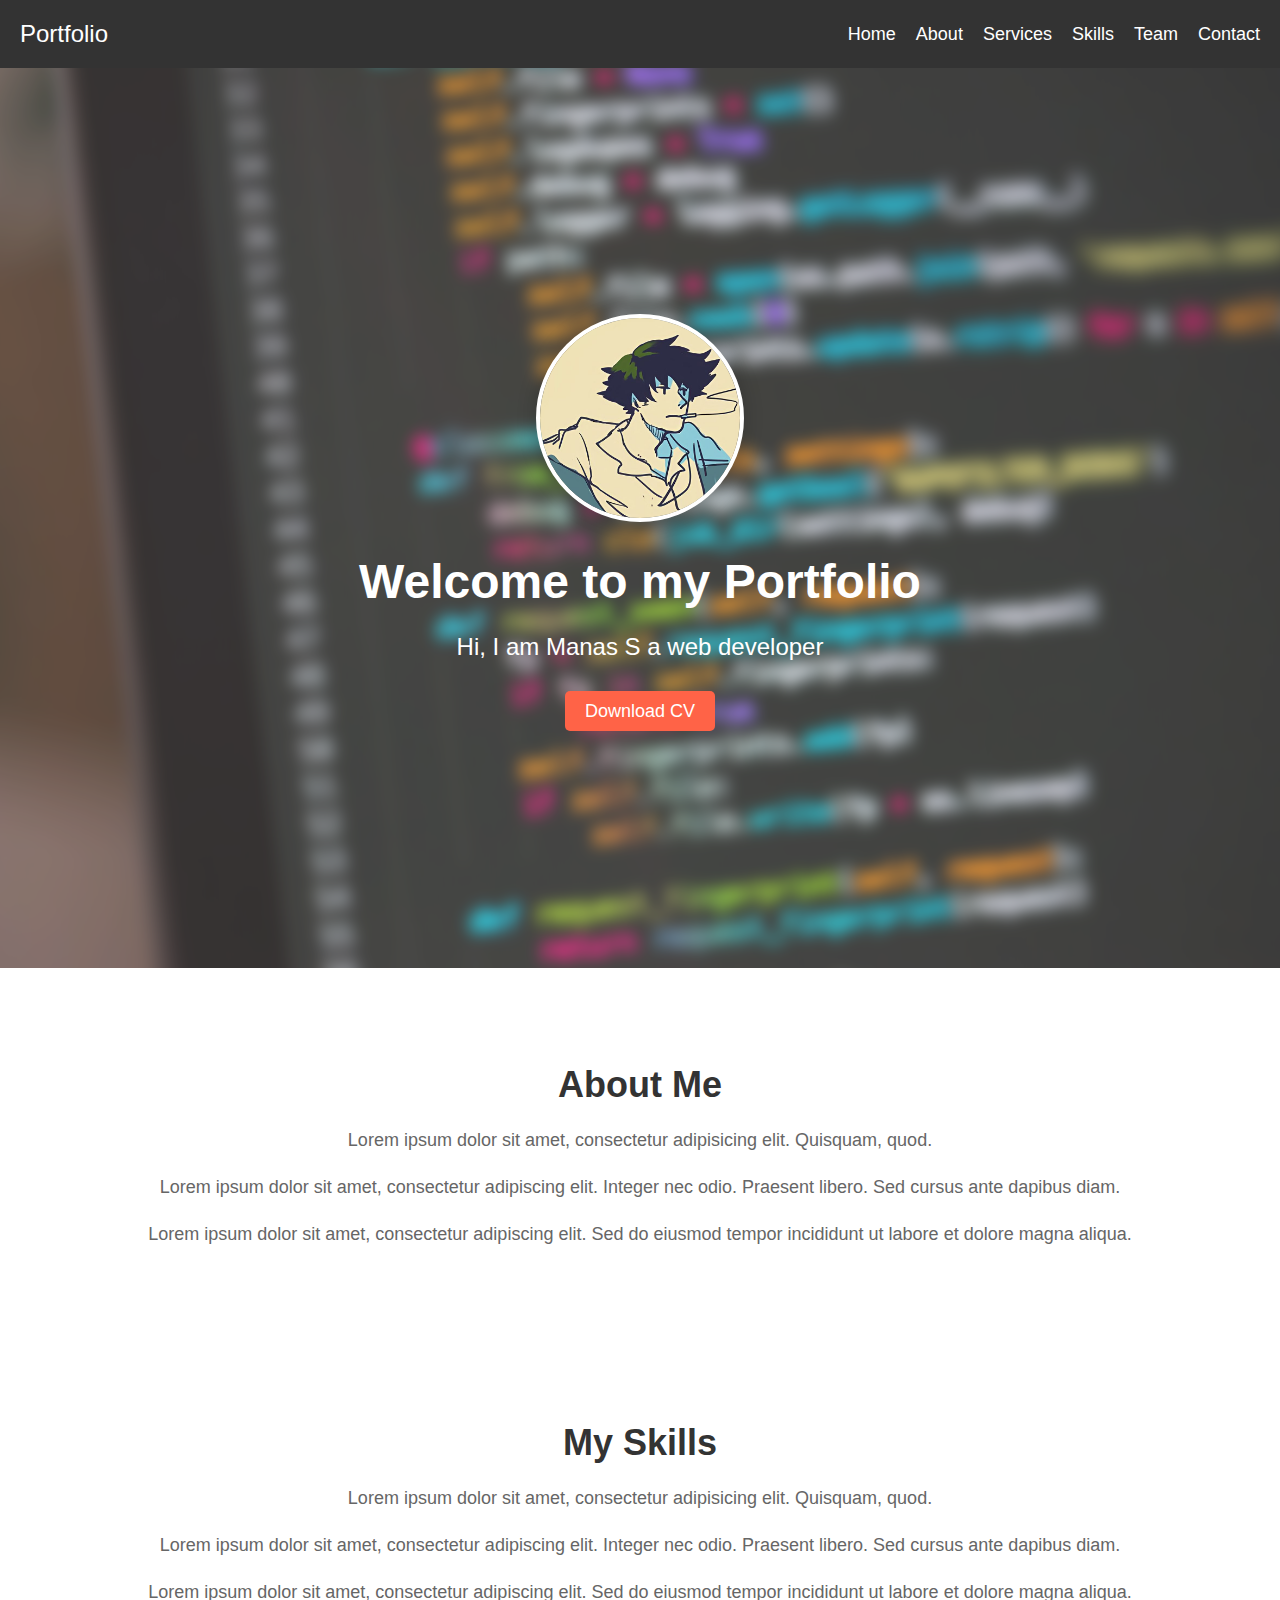
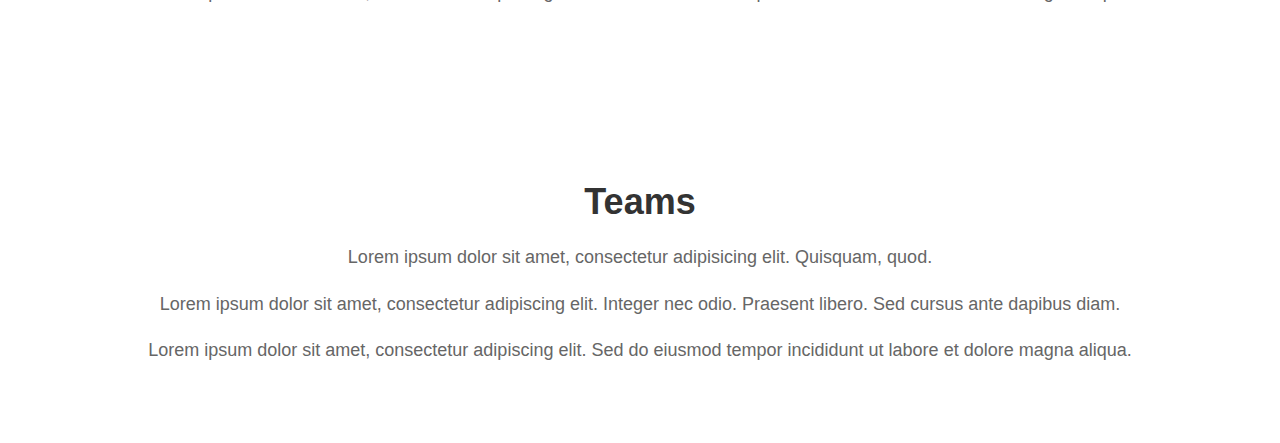
<file: index.html>
<!DOCTYPE html>
<html lang="en">
<head>
    <meta charset="UTF-8">
    <meta name="viewport" content="width=device-width, initial-scale=1.0">
    <title>My Portfolio</title>
    <link rel="stylesheet" href="style.css">
</head>
<body>
    <div class="container">
        <div class="navbar">
            <div class="logo">
                <a href="#">Portfolio</a>
            </div>
            <div class="menu">
                <ul>
                    <li><a href="#home">Home</a></li>
                    <li><a href="#about">About</a></li>
                    <li><a href="#services">Services</a></li>
                    <li><a href="#skills">Skills</a></li>
                    <li><a href="#team">Team</a></li>
                    <li><a href="#contact">Contact</a></li>
                </ul>
            </div>
        </div>
        <div class="banner">
            <div class="content">
                <img src="assets/temp.jpg" alt="">
                <h1>Welcome to my Portfolio</h1>
                <p>Hi, I am <span>Manas S</span> a web developer</p>
                <a href="#" class="btn" onclick="downloadCV()">Download CV</a>
            </div>
        </div>
        <div id="about" class="about">
            <div class="content">
                <h3>About Me</h3>
                <p>Lorem ipsum dolor sit amet, consectetur adipisicing elit. Quisquam, quod.</p>
                <p>Lorem ipsum dolor sit amet, consectetur adipiscing elit. Integer nec odio. Praesent libero. Sed cursus ante dapibus diam.</p>
                <p>Lorem ipsum dolor sit amet, consectetur adipiscing elit. Sed do eiusmod tempor incididunt ut labore et dolore magna aliqua.</p>
            </div>
        </div>

        <div id="skills" class="about">
            <div class="content">
                <h3>My Skills</h3>
                <p>Lorem ipsum dolor sit amet, consectetur adipisicing elit. Quisquam, quod.</p>
                <p>Lorem ipsum dolor sit amet, consectetur adipiscing elit. Integer nec odio. Praesent libero. Sed cursus ante dapibus diam.</p>
                <p>Lorem ipsum dolor sit amet, consectetur adipiscing elit. Sed do eiusmod tempor incididunt ut labore et dolore magna aliqua.</p>
            </div>
        </div>

        <div id="team" class="about">
            <div class="content">
                <h3>Teams</h3>
                <p>Lorem ipsum dolor sit amet, consectetur adipisicing elit. Quisquam, quod.</p>
                <p>Lorem ipsum dolor sit amet, consectetur adipiscing elit. Integer nec odio. Praesent libero. Sed cursus ante dapibus diam.</p>
                <p>Lorem ipsum dolor sit amet, consectetur adipiscing elit. Sed do eiusmod tempor incididunt ut labore et dolore magna aliqua.</p>
            </div>
        </div>
    </div>
    <script>
        function downloadCV() {
            window.open('assets/Manas_Resume.pdf', '_blank');
        }
    </script>
</body>
</html>
</file>
<file: style.css>
body {
    margin: 0;
    font-family: 'Arial', sans-serif;
    background-color: #f4f4f4;
    color: #333;
}

.container {
    width: 100%;
    margin: 0 auto;
}

.navbar {
    display: flex;
    justify-content: space-between;
    align-items: center;
    padding: 20px 0;
    background-color: #333;
}

.navbar .logo a {
    color: #fff;
    font-size: 24px;
    text-decoration: none;
    margin-left: 20px;
}

.navbar .menu ul {
    list-style: none;
    margin: 0;
    margin-right: 20px;
    padding: 0;
    display: flex;
}

.navbar .menu ul li {
    margin-left: 20px;
}

.navbar .menu ul li a {
    color: #fff;
    text-decoration: none;
    font-size: 18px;
}

.banner {
    position: relative;
    height: 100vh;
    display: flex;
    justify-content: center;
    align-items: center;
    text-align: center;
    color: #fff;
    overflow: hidden;
}

.banner::before {
    content: "";
    position: absolute;
    top: -20px;  /* Extend beyond the container */
    left: -20px;
    width: calc(100% + 40px);  /* Increase width to compensate */
    height: calc(100% + 40px);  /* Increase height to compensate */
    background: url('assets/banner.jpeg') no-repeat center center/cover;
    filter: blur(8px);
    opacity: 0.8;
    z-index: -1;
}
.banner .content {
    position: relative;
    z-index: 1;
}

.banner .content img {
    width: 200px;  /* Adjust size as needed */
    height: 200px;
    border-radius: 50%;  /* Makes the image circular */
    border: 4px solid #fff;  /* White border/outline */
    box-shadow: 0 0 20px rgba(0, 0, 0, 0.2);  /* Optional: adds subtle shadow */
    margin-bottom: 20px;  /* Space between image and text */
    object-fit: cover;  /* Ensures image covers the area without distortion */
    display: block;
    margin-left: auto;
    margin-right: auto;
}

.banner .content h1 {
    font-size: 48px;
    margin-bottom: 20px;
}

.banner .content p {
    font-size: 24px;
    margin-bottom: 40px;
}

.banner .content .btn {
    padding: 10px 20px;
    background-color: #ff6347;
    color: #fff;
    text-decoration: none;
    font-size: 18px;
    border-radius: 5px;
}

.about {
    padding: 60px 0;
    background-color: #fff;
    text-align: center;
}

.about .content h3 {
    font-size: 36px;
    margin-bottom: 20px;
}

.about .content p {
    font-size: 18px;
    line-height: 1.6;
    color: #666;
}
</file>
